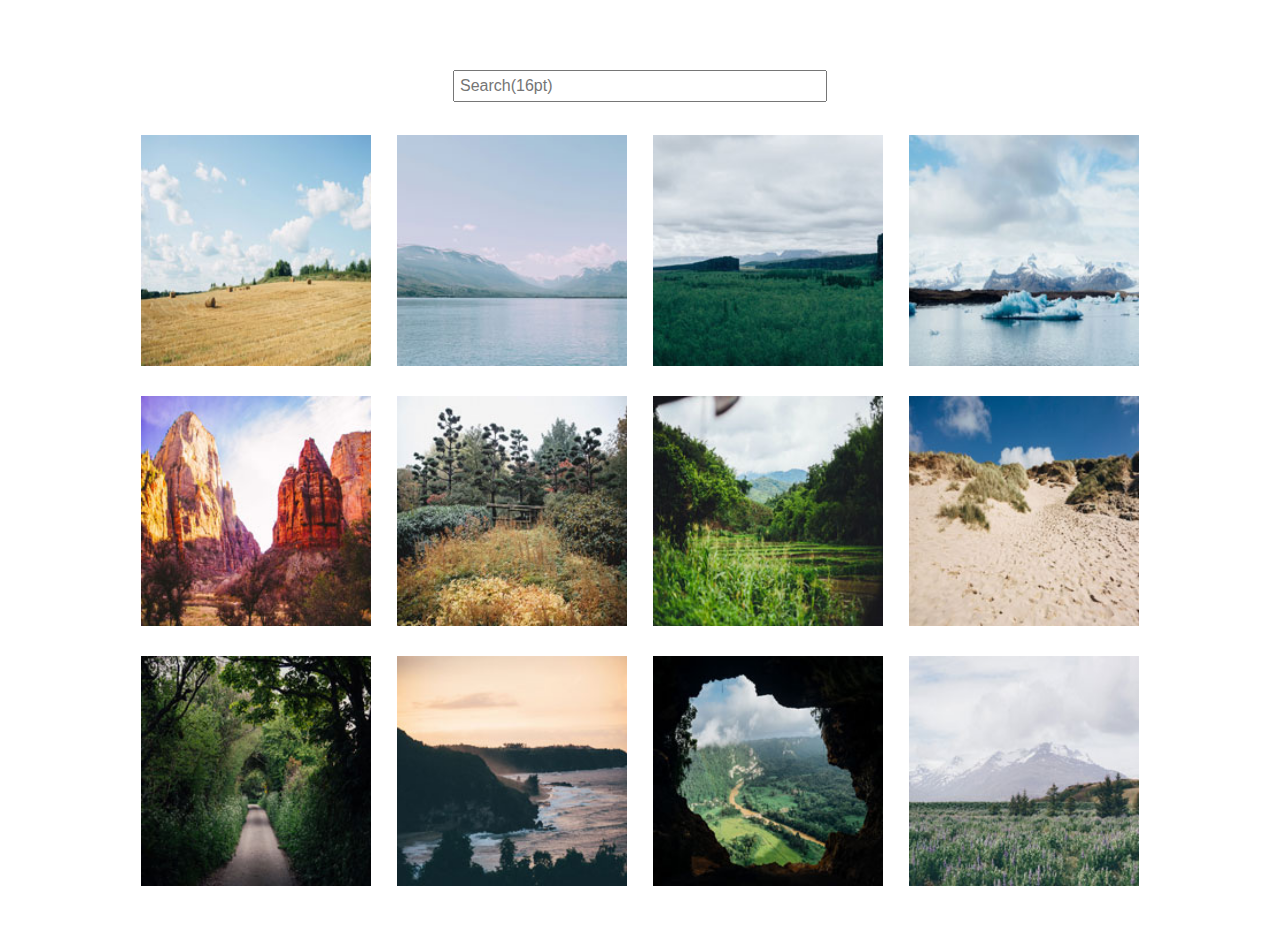
<file: index.html>
<!DOCTYPE html>
<html lang="en">
<head>
    <meta charset="UTF-8">
    <meta name="viewport" content="width=device-width, initial-scale=1.0">
    <title>Photo Gallery</title>
    <link rel="stylesheet" href="css/lightbox.css">
    <link rel="stylesheet" href="css/styles.css">
</head>
<body>
    <div class="container">
        <div class="searchbox">
            <input type="text" id="search" placeholder="Search(16pt)">
        </div>
        <div class="gallery">
            <div class="photo">
                <a href="photo_gallery/01.jpg" data-lightbox="gallery"
                data-title="Hay Bales - I love hay bales. Took this snap on a drive through the countryside past some straw fields.">
                    <img src="photo_gallery/thumbnails/01.jpg"x alt="fields">
                </a>
            </div>
            <div class="photo">
                <a href="photo_gallery/02.jpg" data-lightbox="gallery"
                data-title="Lake - The lake was so calm today. We had a great view of the snow on the mountains from here.">
                    <img src="photo_gallery/thumbnails/02.jpg" alt="lake">
                </a>
            </div>
            <div class="photo">
                <a href="photo_gallery/03.jpg" data-lightbox="gallery"
                data-title="Canyon - I hiked to the top of the mountain and got this picture of the canyon and trees below.">
                    <img src="photo_gallery/thumbnails/03.jpg" alt="forest">
                </a>
            </div>
            <div class="photo">
                <a href="photo_gallery/04.jpg" data-lightbox="gallery"
                data-title="Iceberg - It was amazing to see an iceberg up close, it was so cold but didn’t snow today.">
                    <img src="photo_gallery/thumbnails/04.jpg" alt="glacialocean">
                </a>
            </div>
            <div class="photo">
                <a href="photo_gallery/05.jpg" data-lightbox="gallery"
                data-title="Desert - The red cliffs were beautiful. It was really hot in the desert but we did a lot of walking through the canyons.">
                    <img src="photo_gallery/thumbnails/05.jpg" alt="desert">
                </a>
            </div>
            <div class="photo">
                <a href="photo_gallery/06.jpg" data-lightbox="gallery"
                data-title="Fall - Fall is coming, I love when the leaves on the trees start to change color.">
                    <img src="photo_gallery/thumbnails/06.jpg" alt="fallforest">
                </a>
            </div>
            <div class="photo">
                <a href="photo_gallery/07.jpg" data-lightbox="gallery"
                data-title="Plantation - I drove past this plantation yesterday, everything is so green!">
                    <img src="photo_gallery/thumbnails/07.jpg" alt="farmforest">
                </a>
            </div>
            <div class="photo">
                <a href="photo_gallery/08.jpg" data-lightbox="gallery"
                data-title="Dunes - My summer vacation to the Oregon Coast. I love the sandy dunes!">
                    <img src="photo_gallery/thumbnails/08.jpg" alt="coastbeach">
                </a>
            </div>
            <div class="photo">
                <a href="photo_gallery/09.jpg" data-lightbox="gallery"
                data-title="Countryside - We enjoyed a quiet stroll down this countryside lane.">
                    <img src="photo_gallery/thumbnails/09.jpg" alt="forestpath">
                </a>
            </div>
            <div class="photo">
                <a href="photo_gallery/10.jpg" data-lightbox="gallery"
                data-title="Sunset - Sunset at the coast! The sky turned a lovely shade of orange.">
                    <img src="photo_gallery/thumbnails/10.jpg" alt="beach">
                </a>
            </div>
            <div class="photo">
                <a href="photo_gallery/11.jpg" data-lightbox="gallery"
                data-title="Cave - I did a tour of a cave today and the view of the landscape below was breathtaking.">
                    <img src="photo_gallery/thumbnails/11.jpg" alt="cave">
                </a>
            </div>
            <div class="photo">
                <a href="photo_gallery/12.jpg" data-lightbox="gallery"
                data-title="Bluebells - I walked through this meadow of bluebells and got a good view of the snow on the mountain before the fog came in." >
                    <img src="photo_gallery/thumbnails/12.jpg" alt="flowers">
                </a>
            </div>
        </div>
    </div>
    <script src="https://cdnjs.cloudflare.com/ajax/libs/jquery/3.4.1/jquery.min.js" integrity="sha256-CSXorXvZcTkaix6Yvo6HppcZGetbYMGWSFlBw8HfCJo=" crossorigin="anonymous"></script>
    <script src="js/lightboxplugin/lightbox-plus-jquery.js"></script>
    <script src="js/main.js"></script>
</body>
</html>
</file>
<file: css/styles.css>
/* ============================================= */
/* Sub-Folder Imports */
/* ============================================= */
/* ============================================= */
/* Utilities Imports */
/* ============================================= */
/* ============================================= */
/* Default Color */
/* ============================================= */
/* ============================================= */
/* Media Query Points */
/* ============================================= */
/* ============================================= */
/* Base Imports */
/* ============================================= */
/*! normalize.css v8.0.1 | MIT License | github.com/necolas/normalize.css */
/* Document
   ========================================================================== */
/**
 * 1. Correct the line height in all browsers.
 * 2. Prevent adjustments of font size after orientation changes in iOS.
 */
html {
  line-height: 1.15;
  /* 1 */
  -webkit-text-size-adjust: 100%;
  /* 2 */
}

/* Sections
   ========================================================================== */
/**
 * Remove the margin in all browsers.
 */
body {
  margin: 0;
}

/**
 * Render the `main` element consistently in IE.
 */
main {
  display: block;
}

/**
 * Correct the font size and margin on `h1` elements within `section` and
 * `article` contexts in Chrome, Firefox, and Safari.
 */
h1 {
  font-size: 2em;
  margin: 0.3em 0;
}

/* Grouping content
   ========================================================================== */
/**
 * 1. Add the correct box sizing in Firefox.
 * 2. Show the overflow in Edge and IE.
 */
hr {
  box-sizing: content-box;
  /* 1 */
  height: 0;
  /* 1 */
  overflow: visible;
  /* 2 */
}

/**
 * 1. Correct the inheritance and scaling of font size in all browsers.
 * 2. Correct the odd `em` font sizing in all browsers.
 */
pre {
  font-family: monospace, monospace;
  /* 1 */
  font-size: 1em;
  /* 2 */
}

/* Text-level semantics
   ========================================================================== */
/**
 * Remove the gray background on active links in IE 10.
 */
a {
  background-color: transparent;
}

/**
 * 1. Remove the bottom border in Chrome 57-
 * 2. Add the correct text decoration in Chrome, Edge, IE, Opera, and Safari.
 */
abbr[title] {
  border-bottom: none;
  /* 1 */
  text-decoration: underline;
  /* 2 */
  text-decoration: underline dotted;
  /* 2 */
}

/**
 * Add the correct font weight in Chrome, Edge, and Safari.
 */
b,
strong {
  font-weight: bolder;
}

/**
 * 1. Correct the inheritance and scaling of font size in all browsers.
 * 2. Correct the odd `em` font sizing in all browsers.
 */
code,
kbd,
samp {
  font-family: monospace, monospace;
  /* 1 */
  font-size: 1em;
  /* 2 */
}

/**
 * Add the correct font size in all browsers.
 */
small {
  font-size: 80%;
}

/**
 * Prevent `sub` and `sup` elements from affecting the line height in
 * all browsers.
 */
sub,
sup {
  font-size: 75%;
  line-height: 0;
  position: relative;
  vertical-align: baseline;
}

sub {
  bottom: -0.25em;
}

sup {
  top: -0.5em;
}

/* Embedded content
   ========================================================================== */
/**
 * Remove the border on images inside links in IE 10.
 */
img {
  border-style: none;
}

/* Forms
   ========================================================================== */
/**
 * 1. Change the font styles in all browsers.
 * 2. Remove the margin in Firefox and Safari.
 */
button,
input,
optgroup,
select,
textarea {
  font-family: inherit;
  /* 1 */
  font-size: 100%;
  /* 1 */
  line-height: 1.15;
  /* 1 */
  margin: 0;
  /* 2 */
}

/**
 * Show the overflow in IE.
 * 1. Show the overflow in Edge.
 */
button,
input {
  /* 1 */
  overflow: visible;
}

/**
 * Remove the inheritance of text transform in Edge, Firefox, and IE.
 * 1. Remove the inheritance of text transform in Firefox.
 */
button,
select {
  /* 1 */
  text-transform: none;
}

/**
 * Correct the inability to style clickable types in iOS and Safari.
 */
button,
[type=button],
[type=reset],
[type=submit] {
  -webkit-appearance: button;
}

/**
 * Remove the inner border and padding in Firefox.
 */
button::-moz-focus-inner,
[type=button]::-moz-focus-inner,
[type=reset]::-moz-focus-inner,
[type=submit]::-moz-focus-inner {
  border-style: none;
  padding: 0;
}

/**
 * Restore the focus styles unset by the previous rule.
 */
button:-moz-focusring,
[type=button]:-moz-focusring,
[type=reset]:-moz-focusring,
[type=submit]:-moz-focusring {
  outline: 1px dotted ButtonText;
}

/**
 * Correct the padding in Firefox.
 */
fieldset {
  padding: 0.35em 0.75em 0.625em;
}

/**
 * 1. Correct the text wrapping in Edge and IE.
 * 2. Correct the color inheritance from `fieldset` elements in IE.
 * 3. Remove the padding so developers are not caught out when they zero out
 *    `fieldset` elements in all browsers.
 */
legend {
  box-sizing: border-box;
  /* 1 */
  color: inherit;
  /* 2 */
  display: table;
  /* 1 */
  max-width: 100%;
  /* 1 */
  padding: 0;
  /* 3 */
  white-space: normal;
  /* 1 */
}

/**
 * Add the correct vertical alignment in Chrome, Firefox, and Opera.
 */
progress {
  vertical-align: baseline;
}

/**
 * Remove the default vertical scrollbar in IE 10+.
 */
textarea {
  overflow: auto;
}

/**
 * 1. Add the correct box sizing in IE 10.
 * 2. Remove the padding in IE 10.
 */
[type=checkbox],
[type=radio] {
  box-sizing: border-box;
  /* 1 */
  padding: 0;
  /* 2 */
}

/**
 * Correct the cursor style of increment and decrement buttons in Chrome.
 */
[type=number]::-webkit-inner-spin-button,
[type=number]::-webkit-outer-spin-button {
  height: auto;
}

/**
 * 1. Correct the odd appearance in Chrome and Safari.
 * 2. Correct the outline style in Safari.
 */
[type=search] {
  -webkit-appearance: textfield;
  /* 1 */
  outline-offset: -2px;
  /* 2 */
}

/**
 * Remove the inner padding in Chrome and Safari on macOS.
 */
[type=search]::-webkit-search-decoration {
  -webkit-appearance: none;
}

/**
 * 1. Correct the inability to style clickable types in iOS and Safari.
 * 2. Change font properties to `inherit` in Safari.
 */
::-webkit-file-upload-button {
  -webkit-appearance: button;
  /* 1 */
  font: inherit;
  /* 2 */
}

/* Interactive
   ========================================================================== */
/*
 * Add the correct display in Edge, IE 10+, and Firefox.
 */
details {
  display: block;
}

/*
 * Add the correct display in all browsers.
 */
summary {
  display: list-item;
}

/* Misc
   ========================================================================== */
/**
 * Add the correct display in IE 10+.
 */
template {
  display: none;
}

/**
 * Add the correct display in IE 10.
 */
[hidden] {
  display: none;
}

ul li,
ol li {
  list-style: none;
}

* {
  box-sizing: border-box;
}

body {
  font-family: "Merriweather", Arial, sans-serif;
  color: #fff;
  height: 100vh;
  max-width: 1500px;
}

.container {
  width: 90%;
  margin: auto;
}

.searchbox {
  text-align: center;
  padding: 20px;
  margin-bottom: 2%;
}

input {
  font-size: 16px;
  padding: 5px;
  width: 70%;
}

a img {
  width: 100%;
  padding: 5%;
}

.lb-data .lb-number {
  display: none !important;
}

.lb-data .lb-close {
  display: none;
}

/* ============================================= */
/* Components Imports */
/* ============================================= */
@media (min-width: 768px) {
  .container {
    width: 85%;
  }

  .searchbox {
    margin: 0;
    margin-top: 50px;
  }

  input {
    width: 60%;
  }

  .gallery {
    display: flex;
    flex-direction: row;
    flex-wrap: wrap;
  }

  .photo {
    width: 40%;
  }
}
@media (min-width: 992px) {
  .container {
    width: 80%;
  }

  input {
    width: 38%;
  }

  .photo {
    width: 25%;
  }

  .lb-data .lb-details {
    margin-top: 15px;
  }

  .lb-data .lb-close {
    display: block;
  }
}

/*# sourceMappingURL=styles.css.map */
</file>
